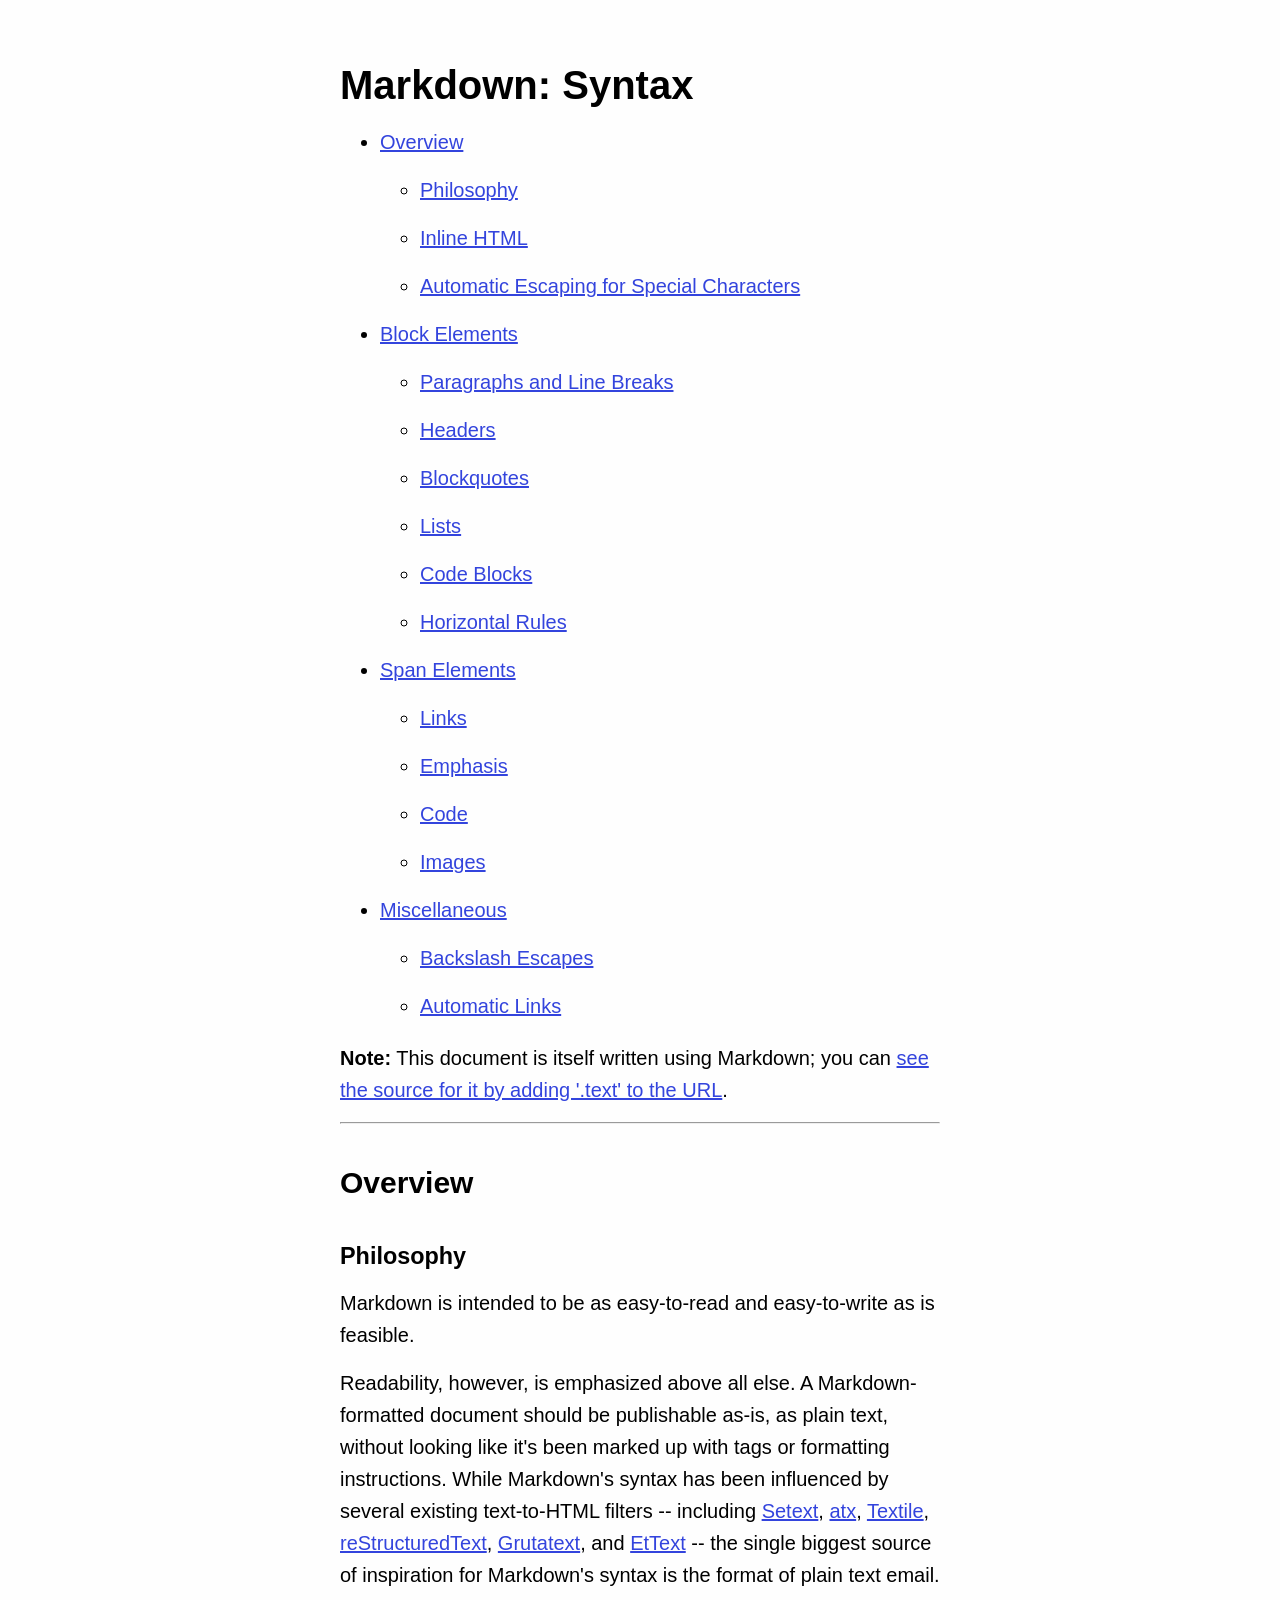
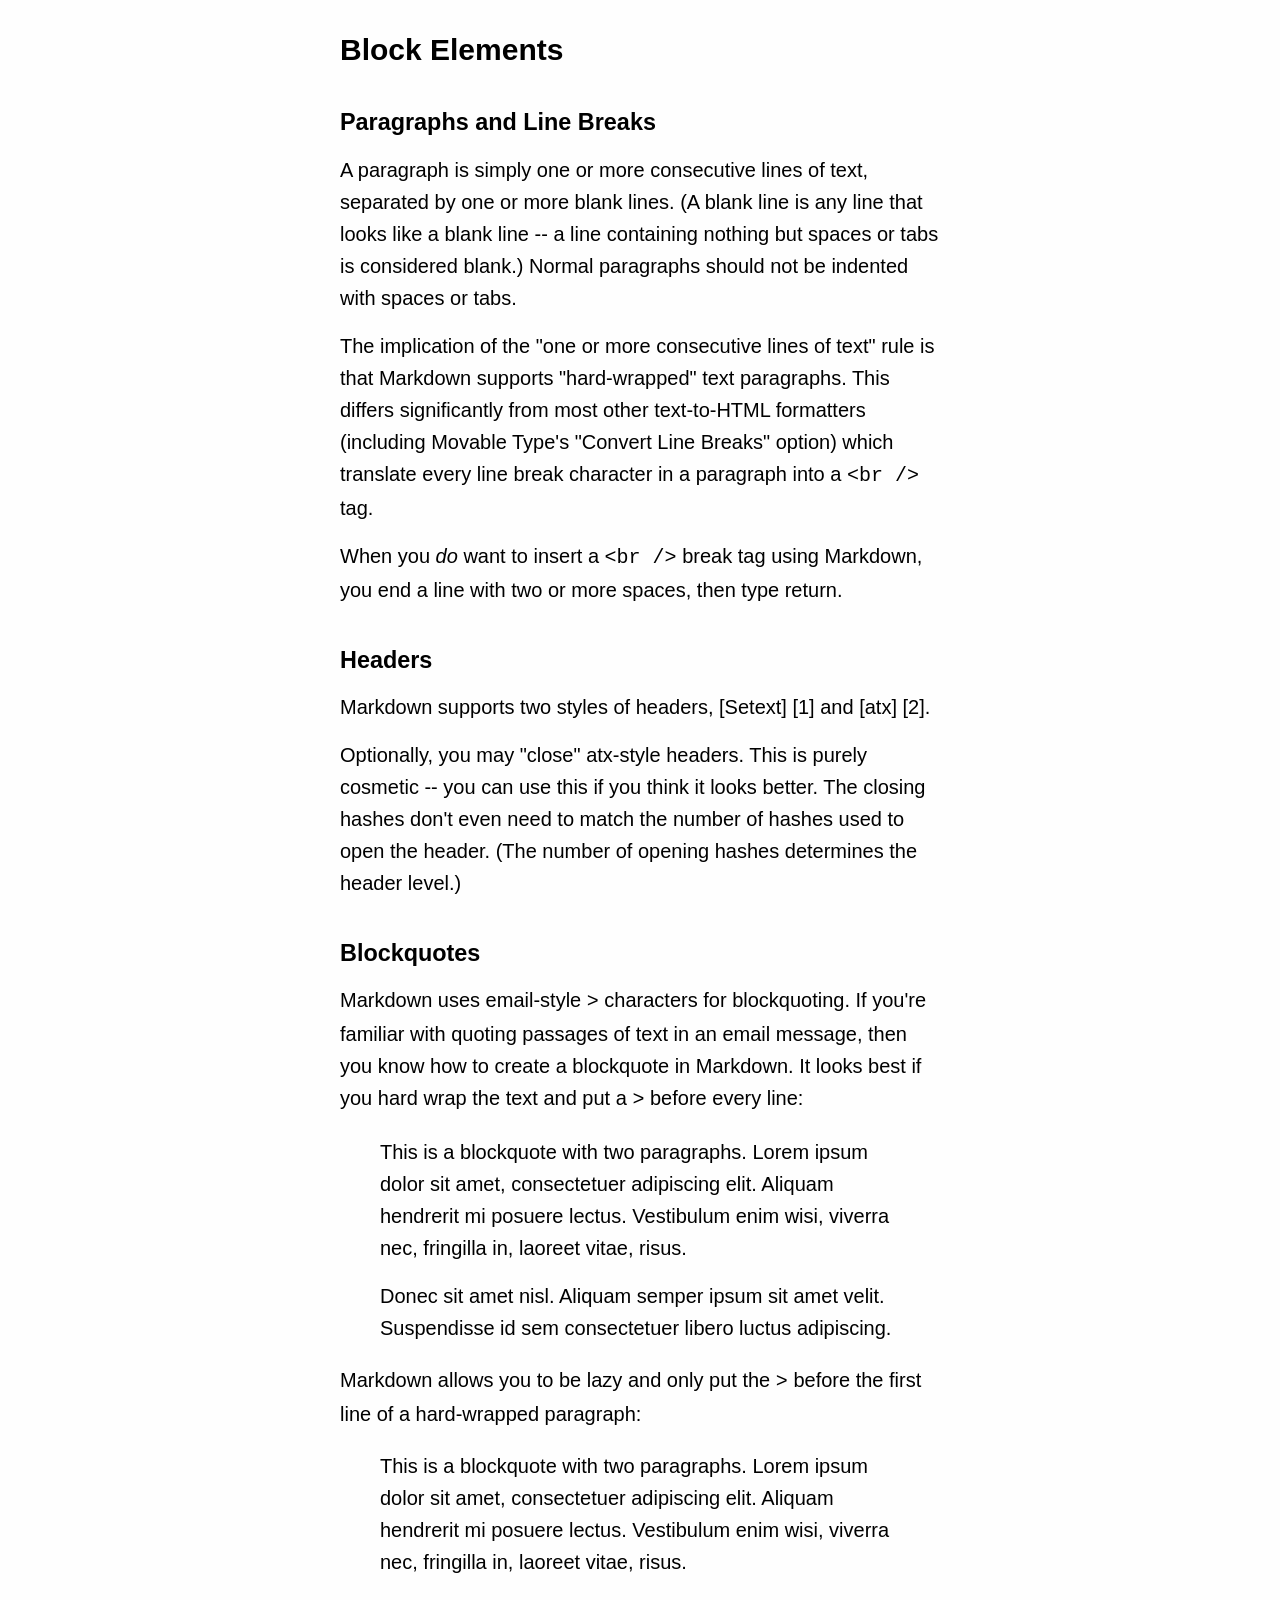
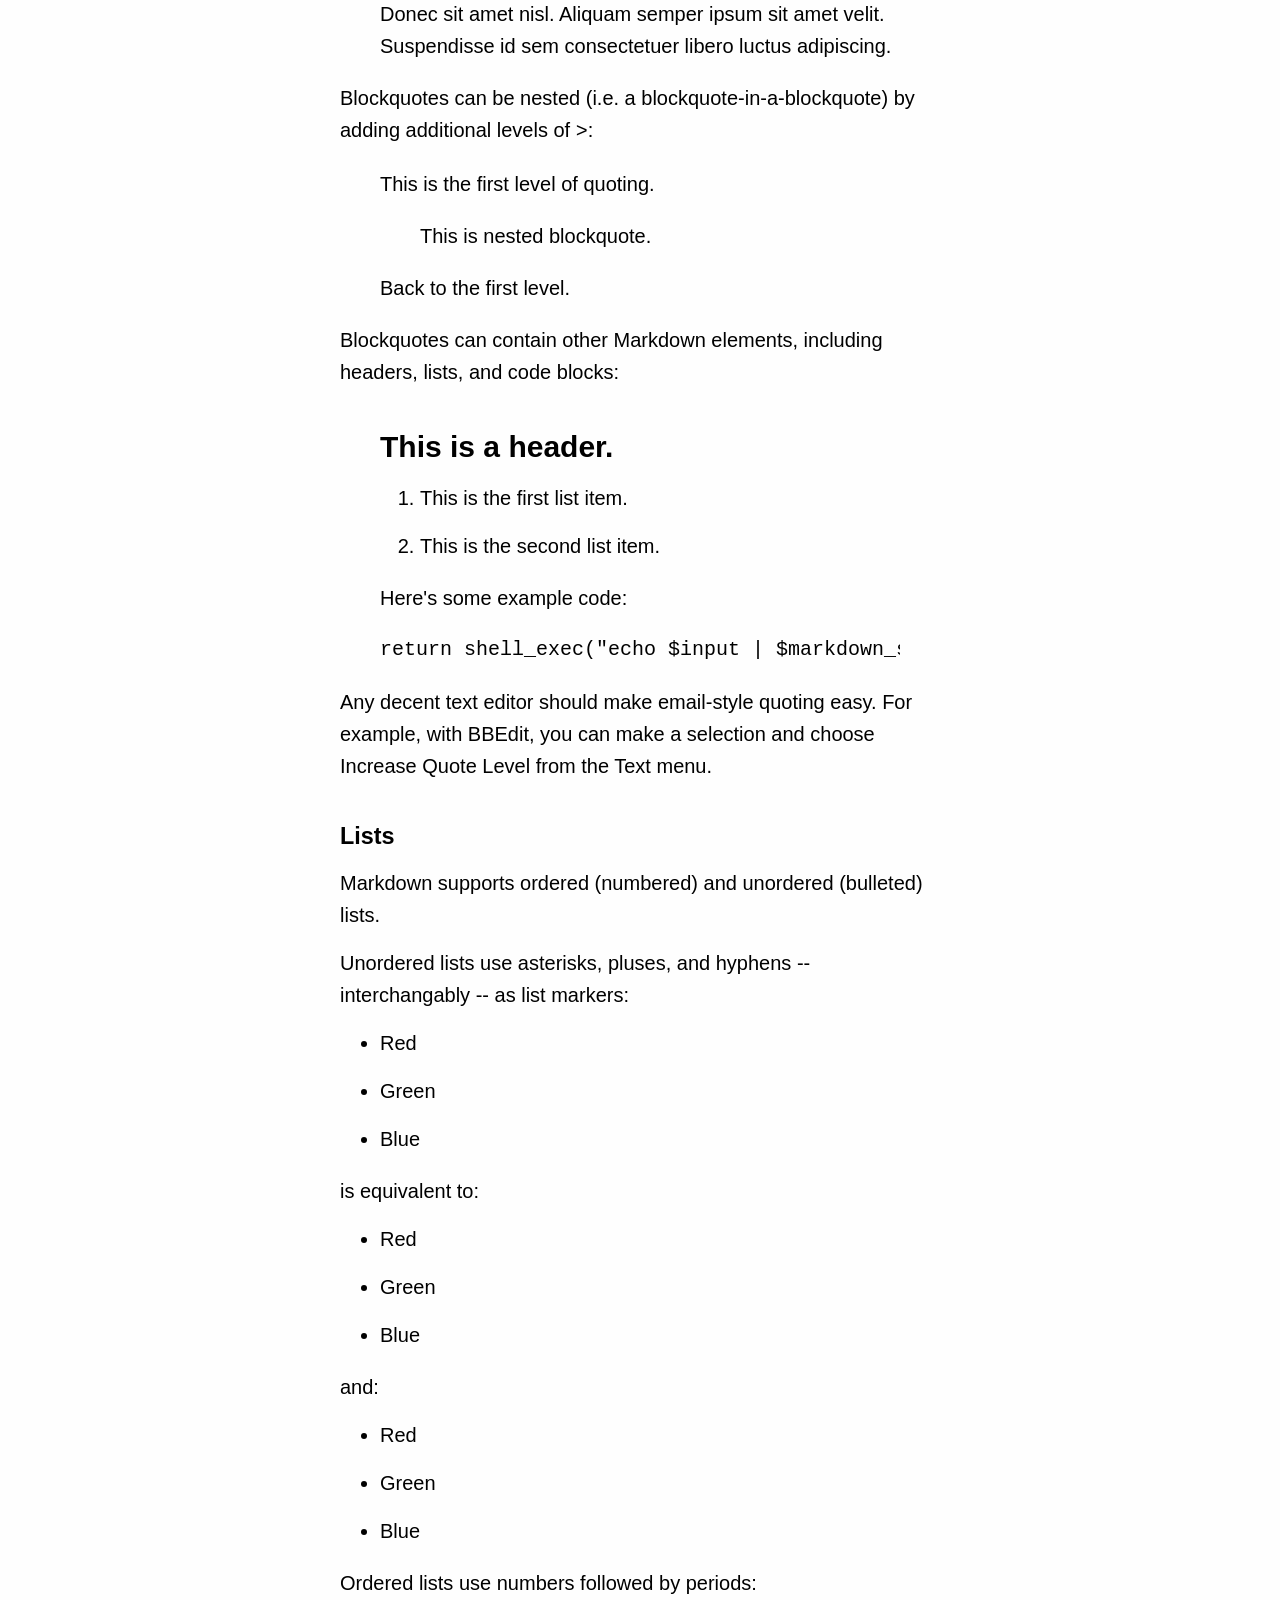
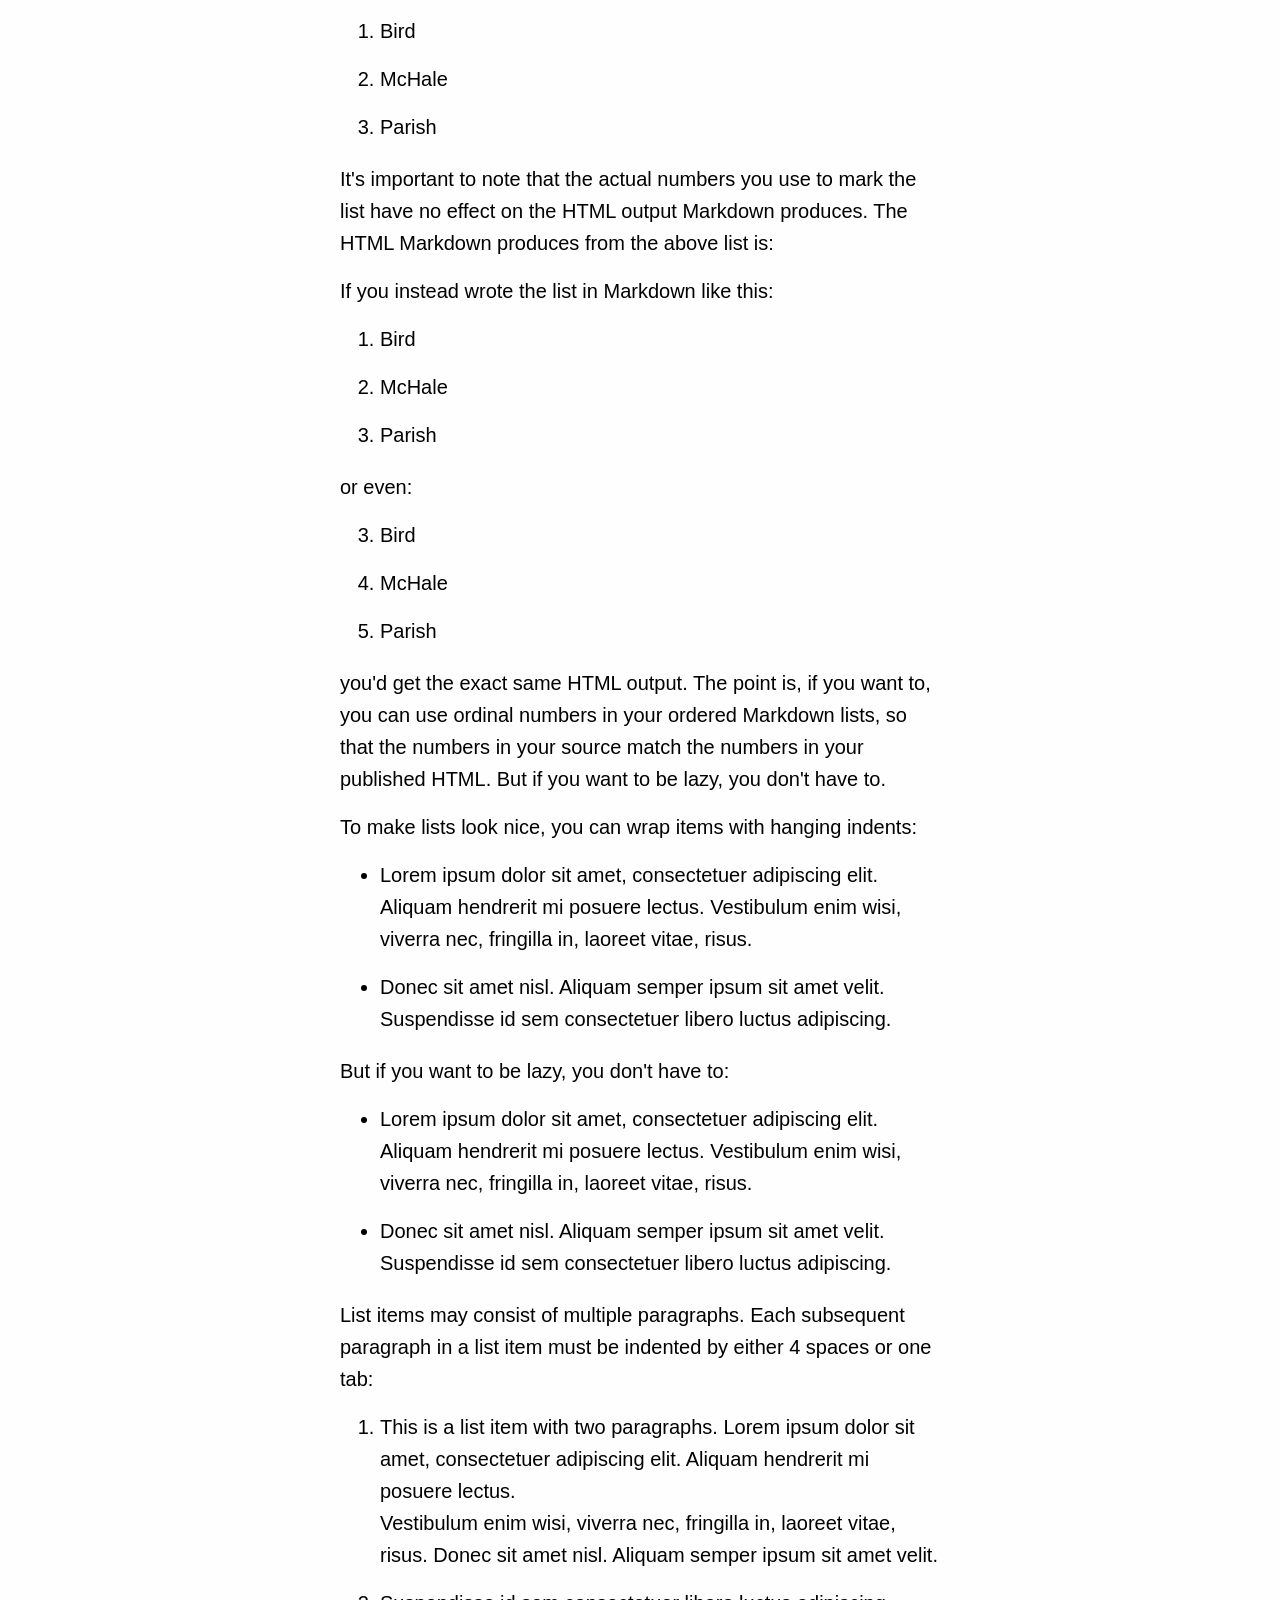
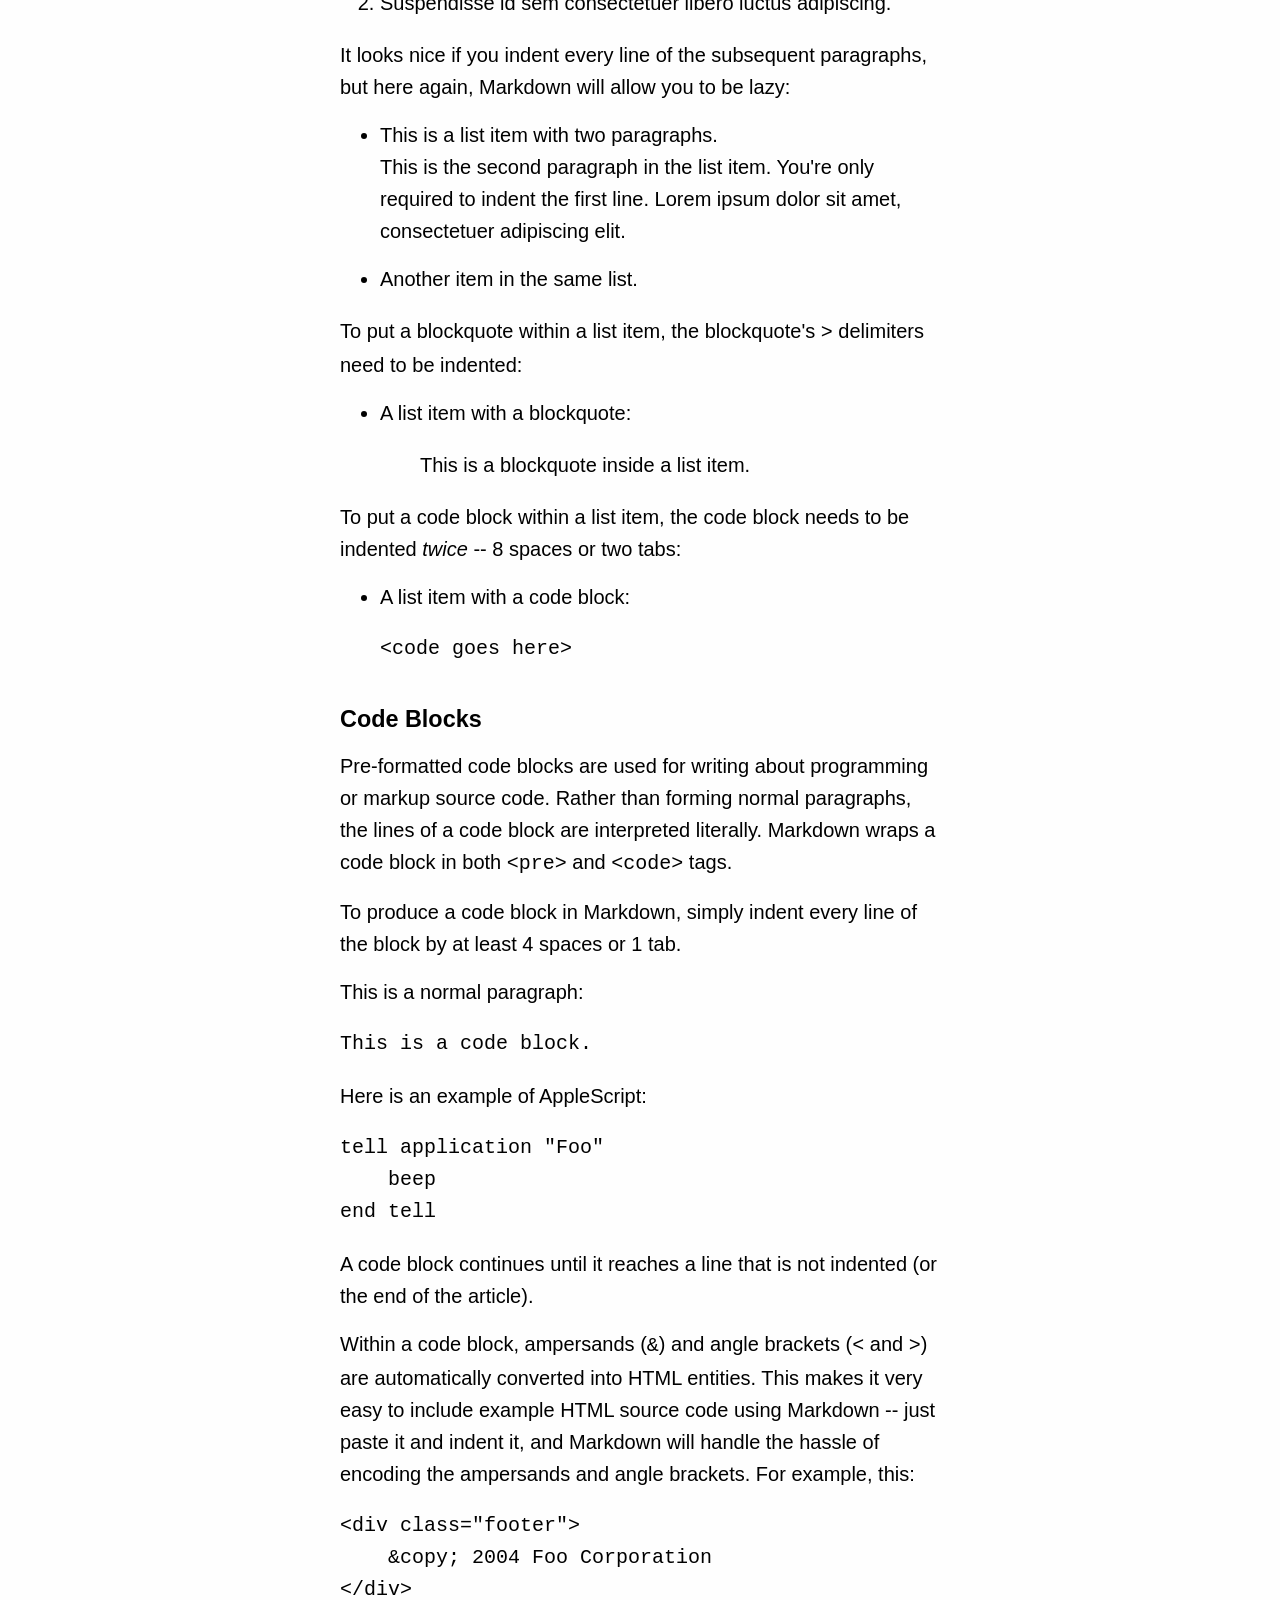
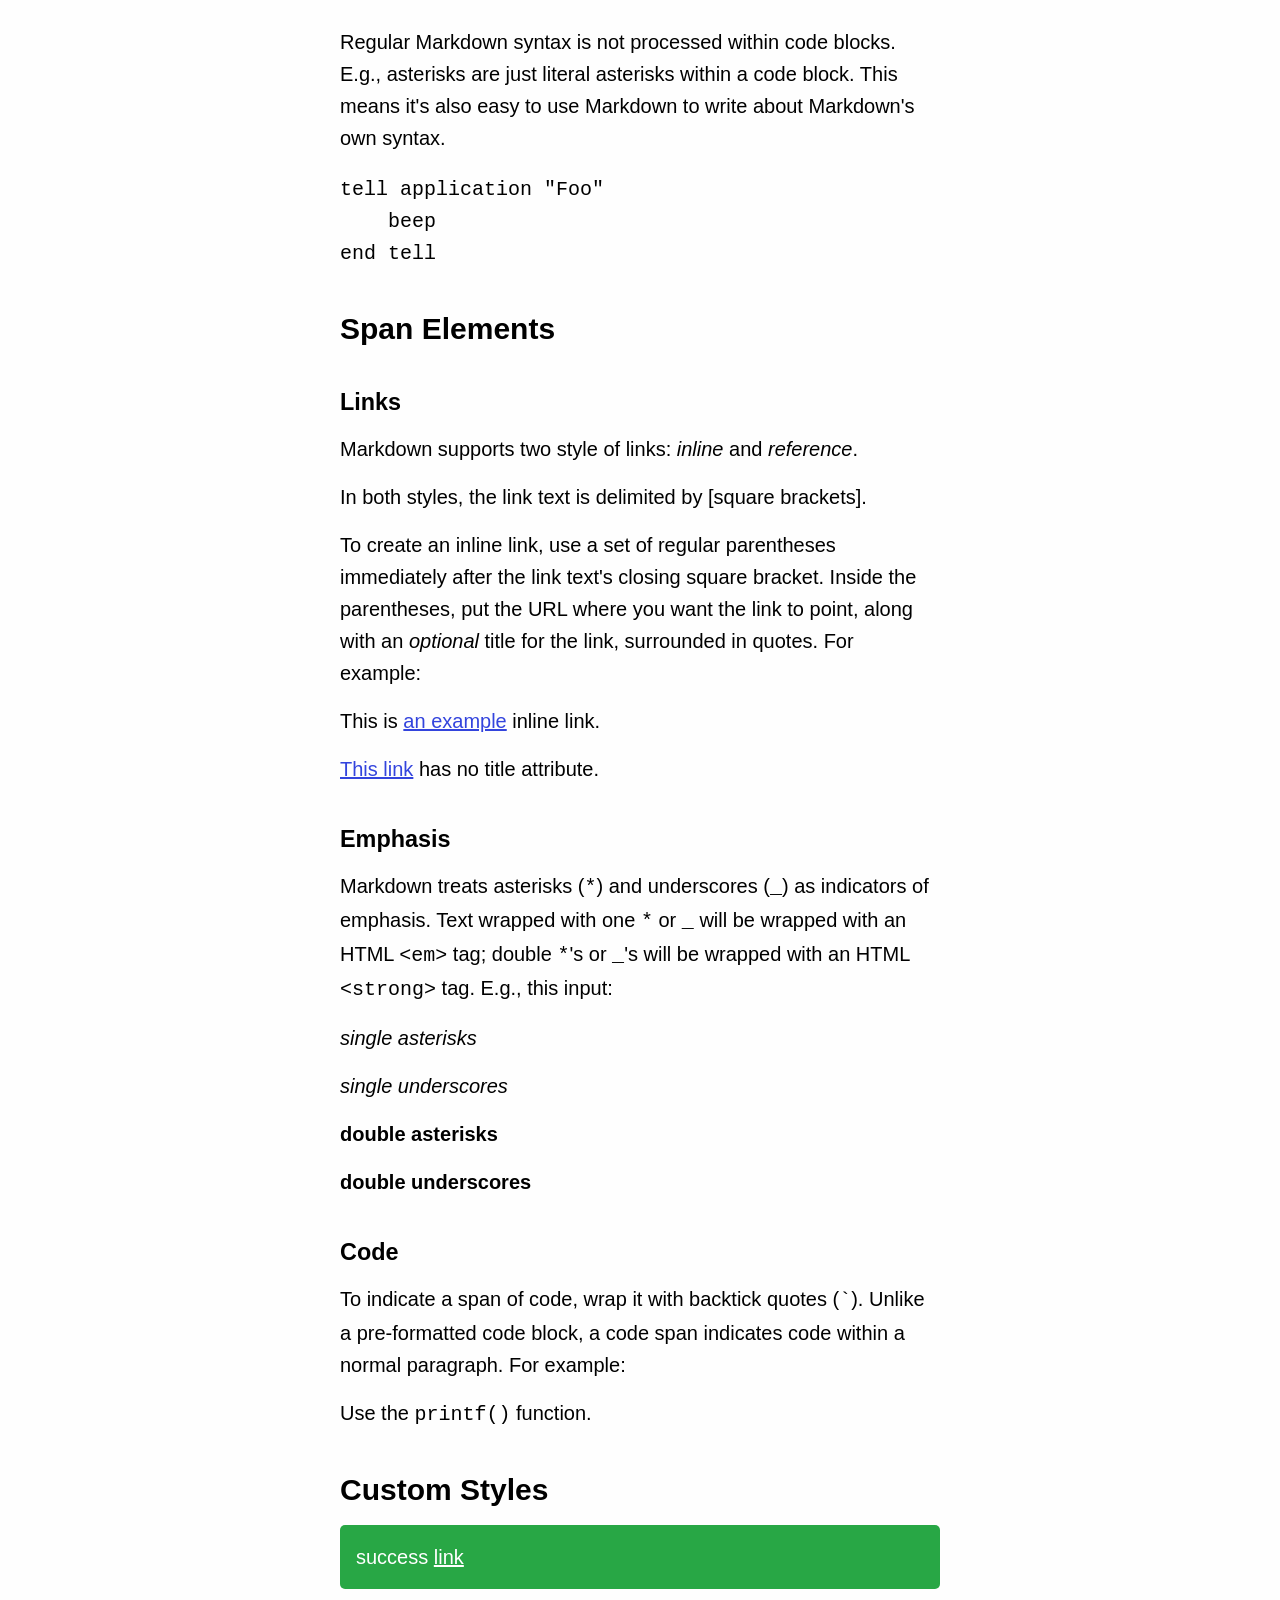
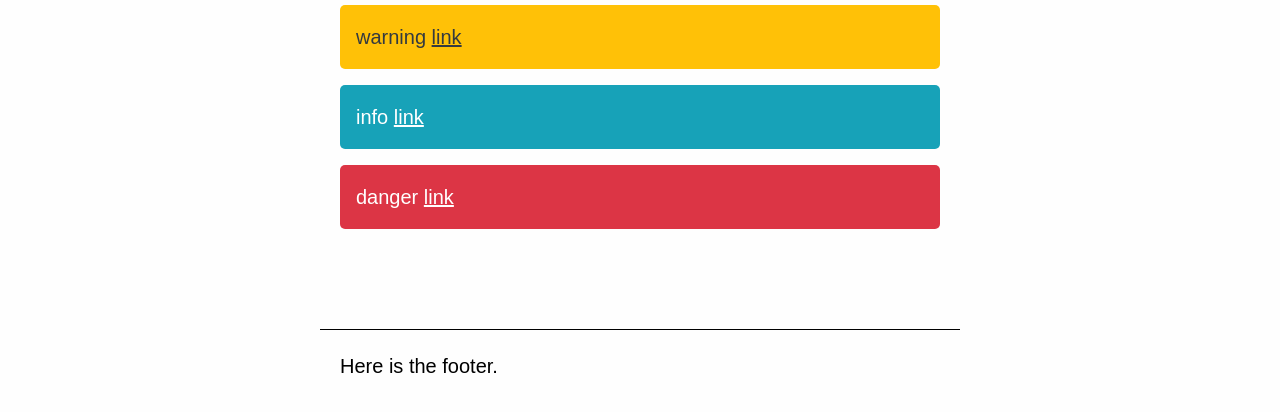
<file: index.html>
<!doctype html>
<html>
  <head>
    <title>Test</title>
    <meta name=viewport content="width=device-width, initial-scale=1">
    <link href=normalize.css rel=stylesheet>
    <link href=styles.css rel=stylesheet>
  </head>
  <body>
    <main>
<!--

MIT License

Copyright (c) 2017 Max Stoiber

Permission is hereby granted, free of charge, to any person obtaining a copy
of this software and associated documentation files (the "Software"), to deal
in the Software without restriction, including without limitation the rights
to use, copy, modify, merge, publish, distribute, sublicense, and/or sell
copies of the Software, and to permit persons to whom the Software is
furnished to do so, subject to the following conditions:

The above copyright notice and this permission notice shall be included in all
copies or substantial portions of the Software.

THE SOFTWARE IS PROVIDED "AS IS", WITHOUT WARRANTY OF ANY KIND, EXPRESS OR
IMPLIED, INCLUDING BUT NOT LIMITED TO THE WARRANTIES OF MERCHANTABILITY,
FITNESS FOR A PARTICULAR PURPOSE AND NONINFRINGEMENT. IN NO EVENT SHALL THE
AUTHORS OR COPYRIGHT HOLDERS BE LIABLE FOR ANY CLAIM, DAMAGES OR OTHER
LIABILITY, WHETHER IN AN ACTION OF CONTRACT, TORT OR OTHERWISE, ARISING FROM,
OUT OF OR IN CONNECTION WITH THE SOFTWARE OR THE USE OR OTHER DEALINGS IN THE
SOFTWARE.

-->
<h1>Markdown: Syntax</h1>
<ul>
<li><a href="#overview">Overview</a>
<ul>
<li><a href="#philosophy">Philosophy</a></li>
<li><a href="#html">Inline HTML</a></li>
<li><a href="#autoescape">Automatic Escaping for Special Characters</a></li>
</ul>
</li>
<li><a href="#block">Block Elements</a>
<ul>
<li><a href="#p">Paragraphs and Line Breaks</a></li>
<li><a href="#header">Headers</a></li>
<li><a href="#blockquote">Blockquotes</a></li>
<li><a href="#list">Lists</a></li>
<li><a href="#precode">Code Blocks</a></li>
<li><a href="#hr">Horizontal Rules</a></li>
</ul>
</li>
<li><a href="#span">Span Elements</a>
<ul>
<li><a href="#link">Links</a></li>
<li><a href="#em">Emphasis</a></li>
<li><a href="#code">Code</a></li>
<li><a href="#img">Images</a></li>
</ul>
</li>
<li><a href="#misc">Miscellaneous</a>
<ul>
<li><a href="#backslash">Backslash Escapes</a></li>
<li><a href="#autolink">Automatic Links</a></li>
</ul>
</li>
</ul>
<p><strong>Note:</strong> This document is itself written using Markdown; you
can <a href="/projects/markdown/syntax.text">see the source for it by adding '.text' to the URL</a>.</p>
<hr />
<h2>Overview</h2>
<h3>Philosophy</h3>
<p>Markdown is intended to be as easy-to-read and easy-to-write as is feasible.</p>
<p>Readability, however, is emphasized above all else. A Markdown-formatted
document should be publishable as-is, as plain text, without looking
like it's been marked up with tags or formatting instructions. While
Markdown's syntax has been influenced by several existing text-to-HTML
filters -- including <a href="http://docutils.sourceforge.net/mirror/setext.html">Setext</a>, <a href="http://www.aaronsw.com/2002/atx/">atx</a>, <a href="http://textism.com/tools/textile/">Textile</a>, <a href="http://docutils.sourceforge.net/rst.html">reStructuredText</a>,
<a href="http://www.triptico.com/software/grutatxt.html">Grutatext</a>, and <a href="http://ettext.taint.org/doc/">EtText</a> -- the single biggest source of
inspiration for Markdown's syntax is the format of plain text email.</p>
<h2>Block Elements</h2>
<h3>Paragraphs and Line Breaks</h3>
<p>A paragraph is simply one or more consecutive lines of text, separated
by one or more blank lines. (A blank line is any line that looks like a
blank line -- a line containing nothing but spaces or tabs is considered
blank.) Normal paragraphs should not be indented with spaces or tabs.</p>
<p>The implication of the &quot;one or more consecutive lines of text&quot; rule is
that Markdown supports &quot;hard-wrapped&quot; text paragraphs. This differs
significantly from most other text-to-HTML formatters (including Movable
Type's &quot;Convert Line Breaks&quot; option) which translate every line break
character in a paragraph into a <code>&lt;br /&gt;</code> tag.</p>
<p>When you <em>do</em> want to insert a <code>&lt;br /&gt;</code> break tag using Markdown, you
end a line with two or more spaces, then type return.</p>
<h3>Headers</h3>
<p>Markdown supports two styles of headers, [Setext] [1] and [atx] [2].</p>
<p>Optionally, you may &quot;close&quot; atx-style headers. This is purely
cosmetic -- you can use this if you think it looks better. The
closing hashes don't even need to match the number of hashes
used to open the header. (The number of opening hashes
determines the header level.)</p>
<h3>Blockquotes</h3>
<p>Markdown uses email-style <code>&gt;</code> characters for blockquoting. If you're
familiar with quoting passages of text in an email message, then you
know how to create a blockquote in Markdown. It looks best if you hard
wrap the text and put a <code>&gt;</code> before every line:</p>
<blockquote>
<p>This is a blockquote with two paragraphs. Lorem ipsum dolor sit amet,
consectetuer adipiscing elit. Aliquam hendrerit mi posuere lectus.
Vestibulum enim wisi, viverra nec, fringilla in, laoreet vitae, risus.</p>
<p>Donec sit amet nisl. Aliquam semper ipsum sit amet velit. Suspendisse
id sem consectetuer libero luctus adipiscing.</p>
</blockquote>
<p>Markdown allows you to be lazy and only put the <code>&gt;</code> before the first
line of a hard-wrapped paragraph:</p>
<blockquote>
<p>This is a blockquote with two paragraphs. Lorem ipsum dolor sit amet,
consectetuer adipiscing elit. Aliquam hendrerit mi posuere lectus.
Vestibulum enim wisi, viverra nec, fringilla in, laoreet vitae, risus.</p>
</blockquote>
<blockquote>
<p>Donec sit amet nisl. Aliquam semper ipsum sit amet velit. Suspendisse
id sem consectetuer libero luctus adipiscing.</p>
</blockquote>
<p>Blockquotes can be nested (i.e. a blockquote-in-a-blockquote) by
adding additional levels of <code>&gt;</code>:</p>
<blockquote>
<p>This is the first level of quoting.</p>
<blockquote>
<p>This is nested blockquote.</p>
</blockquote>
<p>Back to the first level.</p>
</blockquote>
<p>Blockquotes can contain other Markdown elements, including headers, lists,
and code blocks:</p>
<blockquote>
<h2>This is a header.</h2>
<ol>
<li>This is the first list item.</li>
<li>This is the second list item.</li>
</ol>
<p>Here's some example code:</p>
<pre><code>return shell_exec(&quot;echo $input | $markdown_script&quot;);
</code></pre>
</blockquote>
<p>Any decent text editor should make email-style quoting easy. For
example, with BBEdit, you can make a selection and choose Increase
Quote Level from the Text menu.</p>
<h3>Lists</h3>
<p>Markdown supports ordered (numbered) and unordered (bulleted) lists.</p>
<p>Unordered lists use asterisks, pluses, and hyphens -- interchangably
-- as list markers:</p>
<ul>
<li>Red</li>
<li>Green</li>
<li>Blue</li>
</ul>
<p>is equivalent to:</p>
<ul>
<li>Red</li>
<li>Green</li>
<li>Blue</li>
</ul>
<p>and:</p>
<ul>
<li>Red</li>
<li>Green</li>
<li>Blue</li>
</ul>
<p>Ordered lists use numbers followed by periods:</p>
<ol>
<li>Bird</li>
<li>McHale</li>
<li>Parish</li>
</ol>
<p>It's important to note that the actual numbers you use to mark the
list have no effect on the HTML output Markdown produces. The HTML
Markdown produces from the above list is:</p>
<p>If you instead wrote the list in Markdown like this:</p>
<ol>
<li>Bird</li>
<li>McHale</li>
<li>Parish</li>
</ol>
<p>or even:</p>
<ol start="3">
<li>Bird</li>
<li>McHale</li>
<li>Parish</li>
</ol>
<p>you'd get the exact same HTML output. The point is, if you want to,
you can use ordinal numbers in your ordered Markdown lists, so that
the numbers in your source match the numbers in your published HTML.
But if you want to be lazy, you don't have to.</p>
<p>To make lists look nice, you can wrap items with hanging indents:</p>
<ul>
<li>Lorem ipsum dolor sit amet, consectetuer adipiscing elit.
Aliquam hendrerit mi posuere lectus. Vestibulum enim wisi,
viverra nec, fringilla in, laoreet vitae, risus.</li>
<li>Donec sit amet nisl. Aliquam semper ipsum sit amet velit.
Suspendisse id sem consectetuer libero luctus adipiscing.</li>
</ul>
<p>But if you want to be lazy, you don't have to:</p>
<ul>
<li>Lorem ipsum dolor sit amet, consectetuer adipiscing elit.
Aliquam hendrerit mi posuere lectus. Vestibulum enim wisi,
viverra nec, fringilla in, laoreet vitae, risus.</li>
<li>Donec sit amet nisl. Aliquam semper ipsum sit amet velit.
Suspendisse id sem consectetuer libero luctus adipiscing.</li>
</ul>
<p>List items may consist of multiple paragraphs. Each subsequent
paragraph in a list item must be indented by either 4 spaces
or one tab:</p>
<ol>
<li>
<p>This is a list item with two paragraphs. Lorem ipsum dolor
sit amet, consectetuer adipiscing elit. Aliquam hendrerit
mi posuere lectus.</p>
<p>Vestibulum enim wisi, viverra nec, fringilla in, laoreet
vitae, risus. Donec sit amet nisl. Aliquam semper ipsum
sit amet velit.</p>
</li>
<li>
<p>Suspendisse id sem consectetuer libero luctus adipiscing.</p>
</li>
</ol>
<p>It looks nice if you indent every line of the subsequent
paragraphs, but here again, Markdown will allow you to be
lazy:</p>
<ul>
<li>
<p>This is a list item with two paragraphs.</p>
<p>This is the second paragraph in the list item. You're
only required to indent the first line. Lorem ipsum dolor
sit amet, consectetuer adipiscing elit.</p>
</li>
<li>
<p>Another item in the same list.</p>
</li>
</ul>
<p>To put a blockquote within a list item, the blockquote's <code>&gt;</code>
delimiters need to be indented:</p>
<ul>
<li>
<p>A list item with a blockquote:</p>
<blockquote>
<p>This is a blockquote
inside a list item.</p>
</blockquote>
</li>
</ul>
<p>To put a code block within a list item, the code block needs
to be indented <em>twice</em> -- 8 spaces or two tabs:</p>
<ul>
<li>
<p>A list item with a code block:</p>
<pre><code>&lt;code goes here&gt;
</code></pre>
</li>
</ul>
<h3>Code Blocks</h3>
<p>Pre-formatted code blocks are used for writing about programming or
markup source code. Rather than forming normal paragraphs, the lines
of a code block are interpreted literally. Markdown wraps a code block
in both <code>&lt;pre&gt;</code> and <code>&lt;code&gt;</code> tags.</p>
<p>To produce a code block in Markdown, simply indent every line of the
block by at least 4 spaces or 1 tab.</p>
<p>This is a normal paragraph:</p>
<pre><code>This is a code block.
</code></pre>
<p>Here is an example of AppleScript:</p>
<pre><code>tell application &quot;Foo&quot;
    beep
end tell
</code></pre>
<p>A code block continues until it reaches a line that is not indented
(or the end of the article).</p>
<p>Within a code block, ampersands (<code>&amp;</code>) and angle brackets (<code>&lt;</code> and <code>&gt;</code>)
are automatically converted into HTML entities. This makes it very
easy to include example HTML source code using Markdown -- just paste
it and indent it, and Markdown will handle the hassle of encoding the
ampersands and angle brackets. For example, this:</p>
<pre><code>&lt;div class=&quot;footer&quot;&gt;
    &amp;copy; 2004 Foo Corporation
&lt;/div&gt;
</code></pre>
<p>Regular Markdown syntax is not processed within code blocks. E.g.,
asterisks are just literal asterisks within a code block. This means
it's also easy to use Markdown to write about Markdown's own syntax.</p>
<pre><code>tell application &quot;Foo&quot;
    beep
end tell
</code></pre>
<h2>Span Elements</h2>
<h3>Links</h3>
<p>Markdown supports two style of links: <em>inline</em> and <em>reference</em>.</p>
<p>In both styles, the link text is delimited by [square brackets].</p>
<p>To create an inline link, use a set of regular parentheses immediately
after the link text's closing square bracket. Inside the parentheses,
put the URL where you want the link to point, along with an <em>optional</em>
title for the link, surrounded in quotes. For example:</p>
<p>This is <a href="http://example.com/">an example</a> inline link.</p>
<p><a href="http://example.net/">This link</a> has no title attribute.</p>
<h3>Emphasis</h3>
<p>Markdown treats asterisks (<code>*</code>) and underscores (<code>_</code>) as indicators of
emphasis. Text wrapped with one <code>*</code> or <code>_</code> will be wrapped with an
HTML <code>&lt;em&gt;</code> tag; double <code>*</code>'s or <code>_</code>'s will be wrapped with an HTML
<code>&lt;strong&gt;</code> tag. E.g., this input:</p>
<p><em>single asterisks</em></p>
<p><em>single underscores</em></p>
<p><strong>double asterisks</strong></p>
<p><strong>double underscores</strong></p>
<h3>Code</h3>
<p>To indicate a span of code, wrap it with backtick quotes (<code>`</code>).
Unlike a pre-formatted code block, a code span indicates code within a
normal paragraph. For example:</p>
<p>Use the <code>printf()</code> function.</p>
<h2>Custom Styles</h2>
<aside class="success">success <a href="/">link</a></aside>
<aside class="warning">warning <a href="/">link</a></aside>
<aside class="info">info <a href="/">link</a></aside>
<aside class="danger">danger <a href="/">link</a></aside>
    </main>
    <footer>
      <p>Here is the footer.</p>
    </footer>
  </body>
</html>
</file>
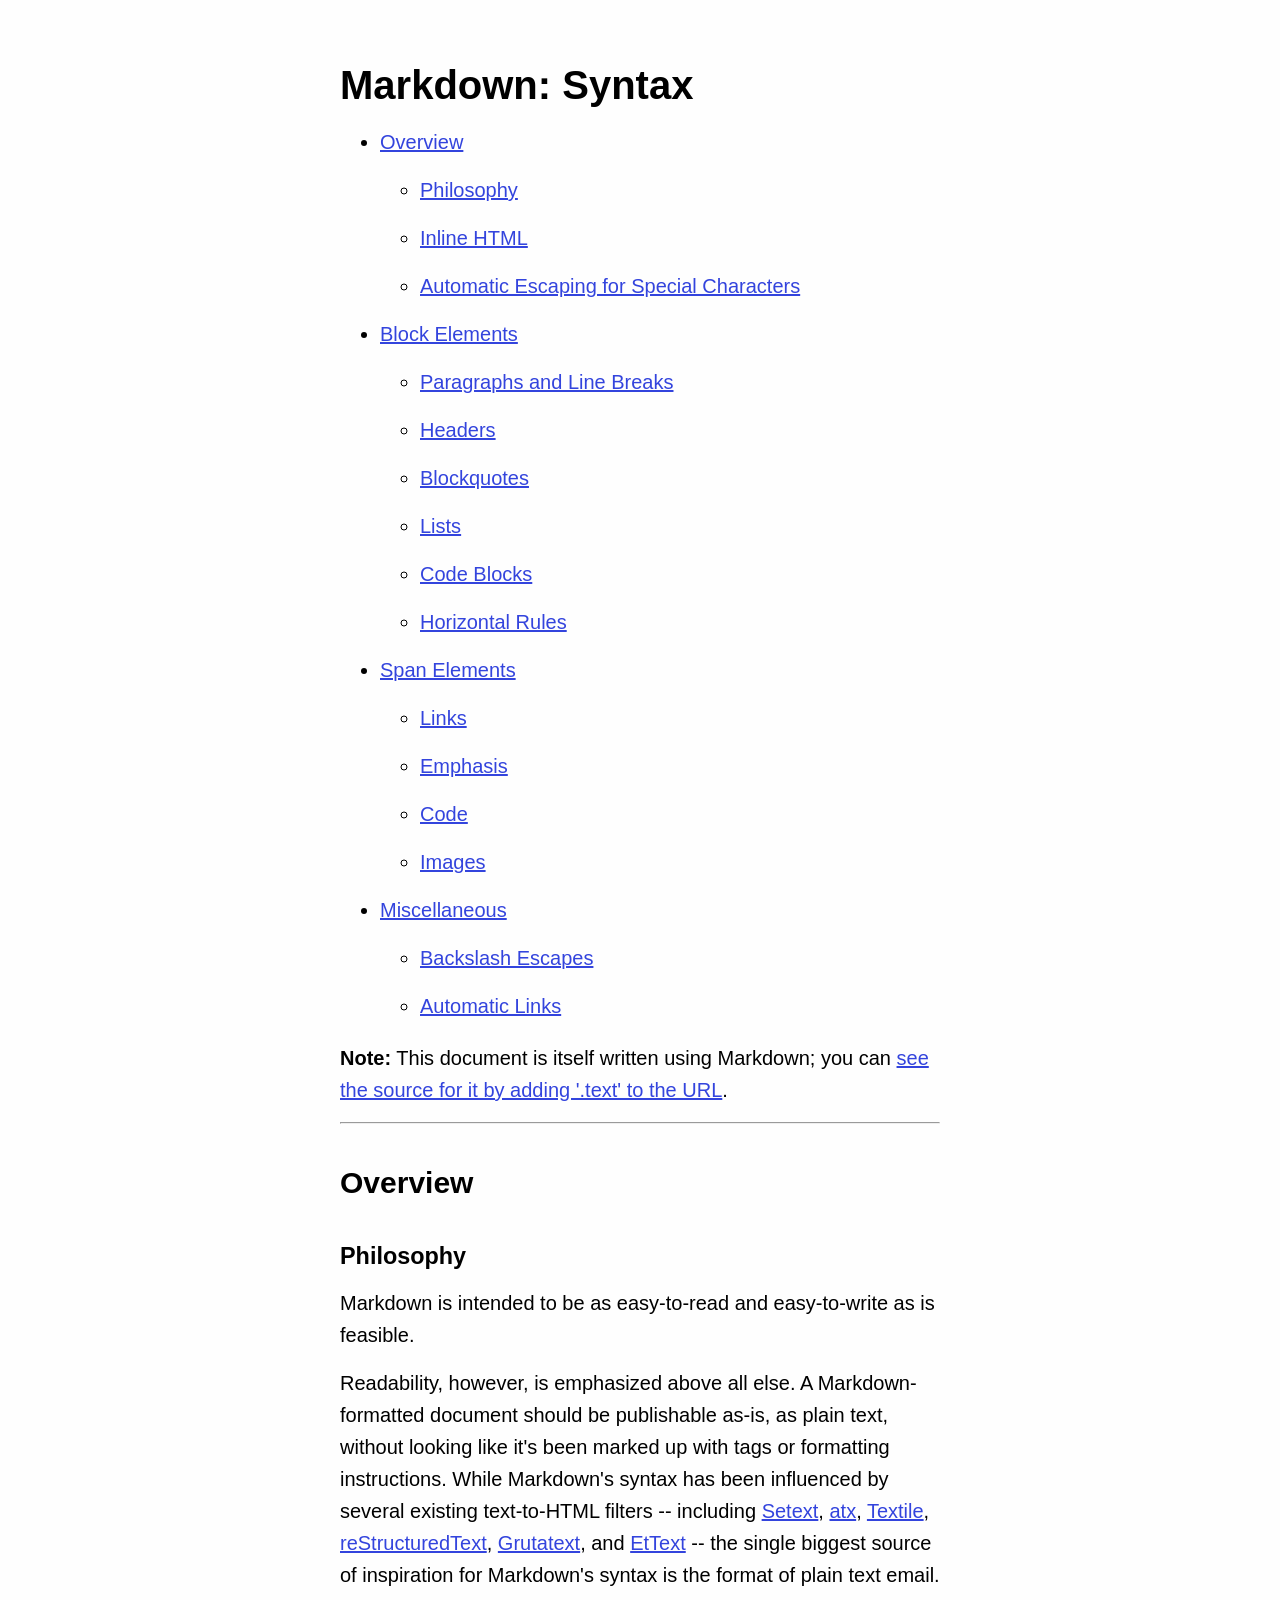
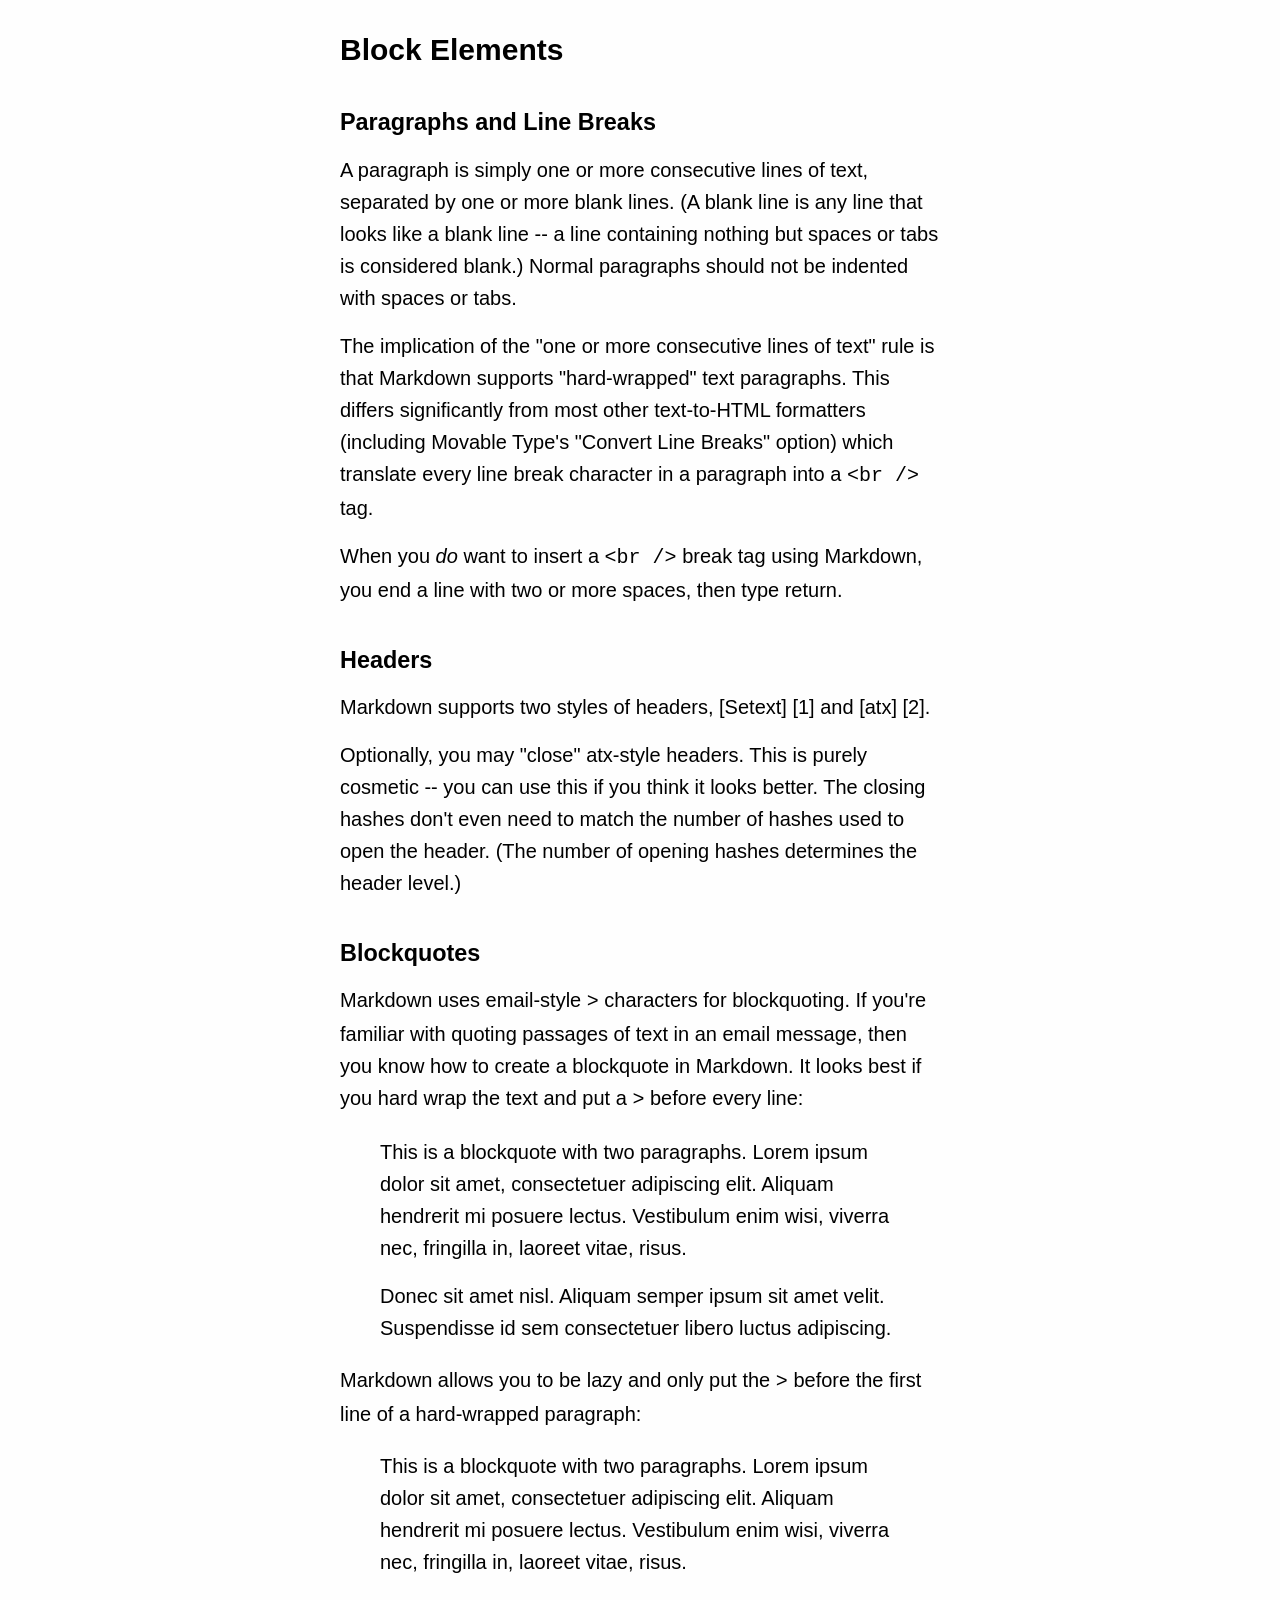
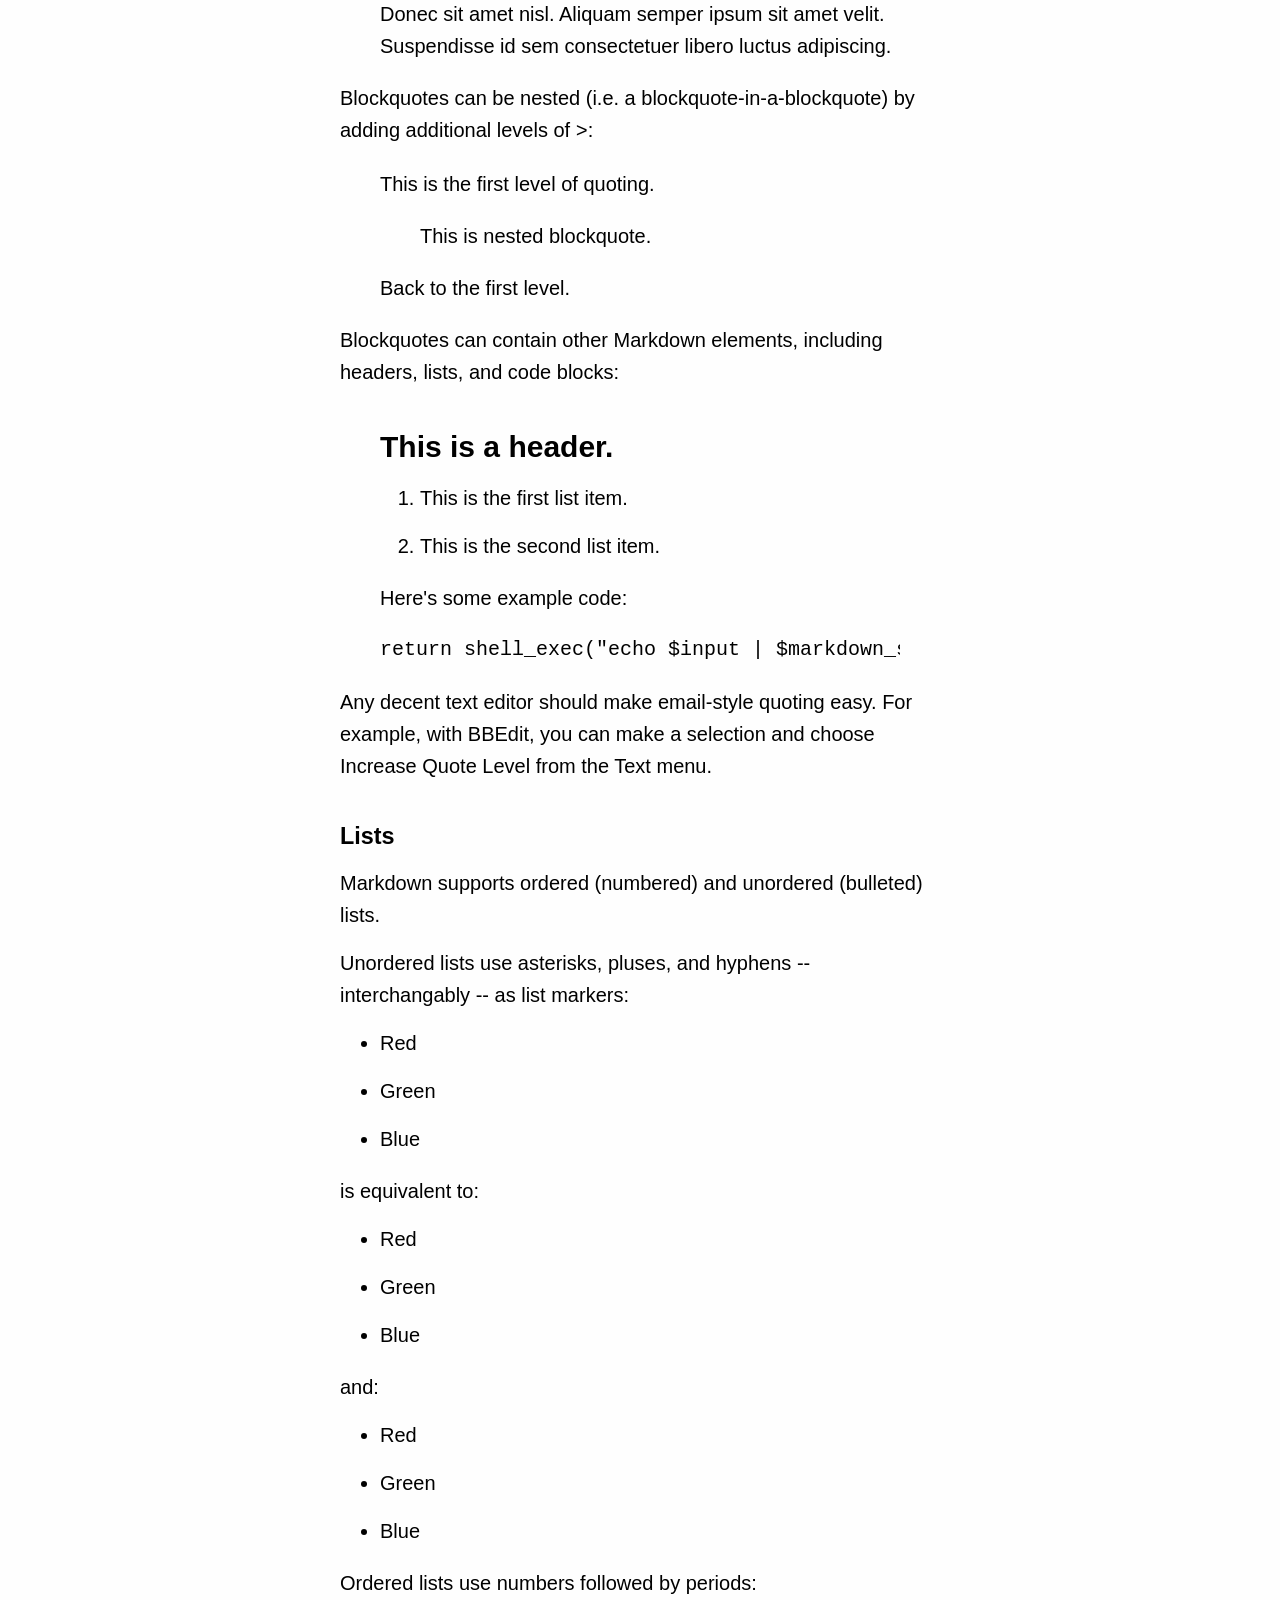
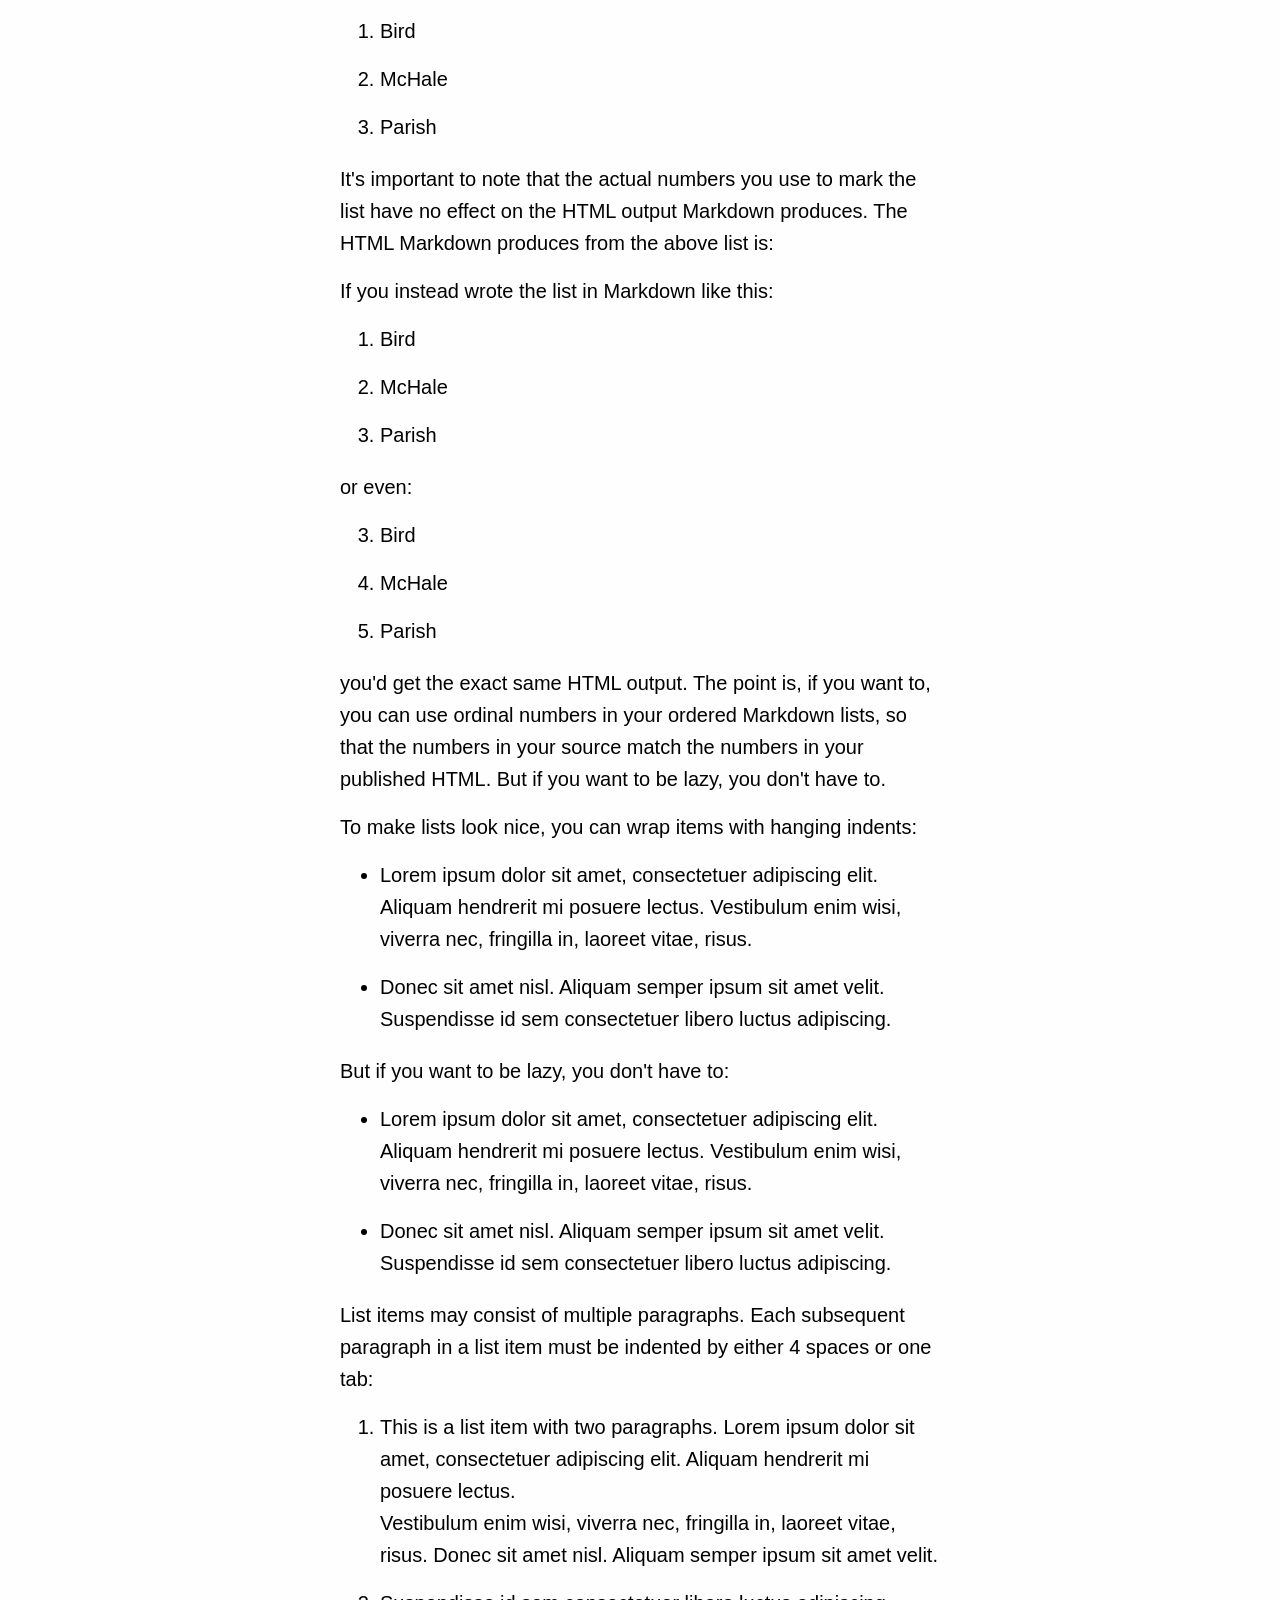
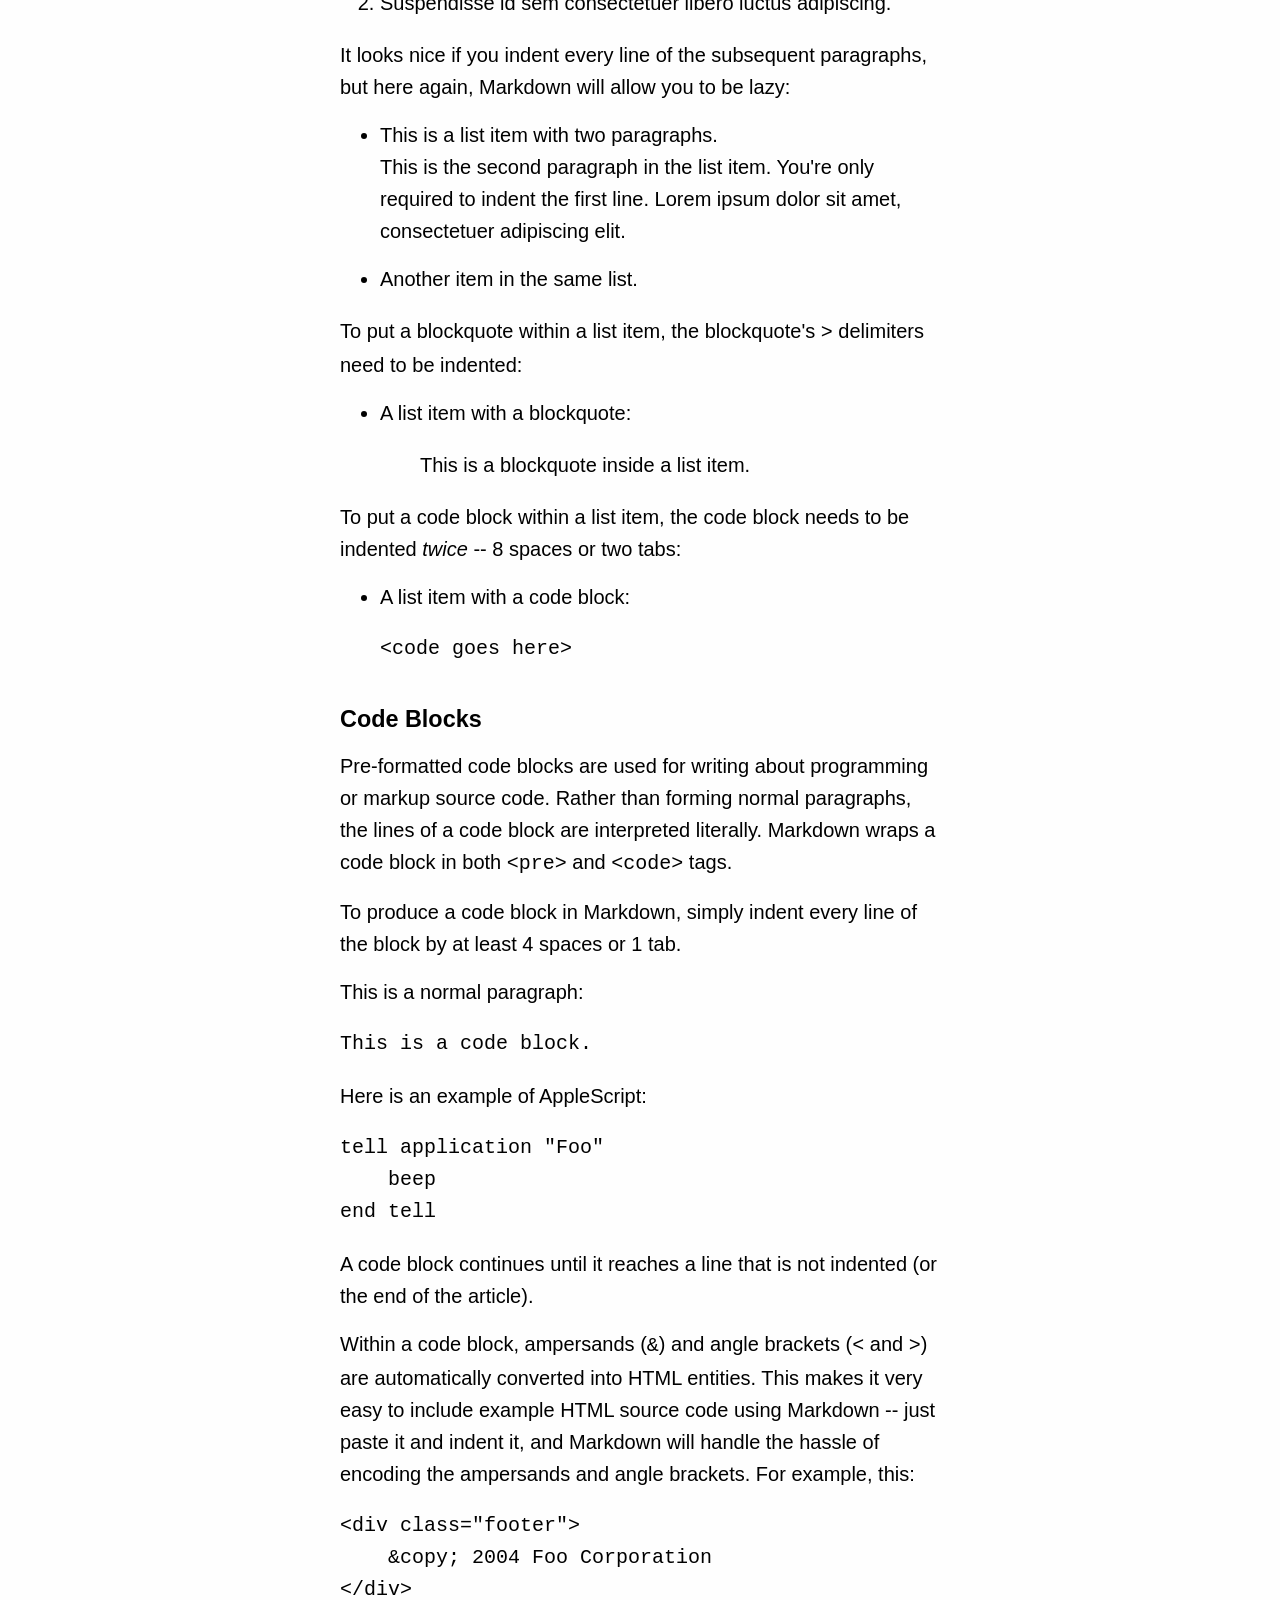
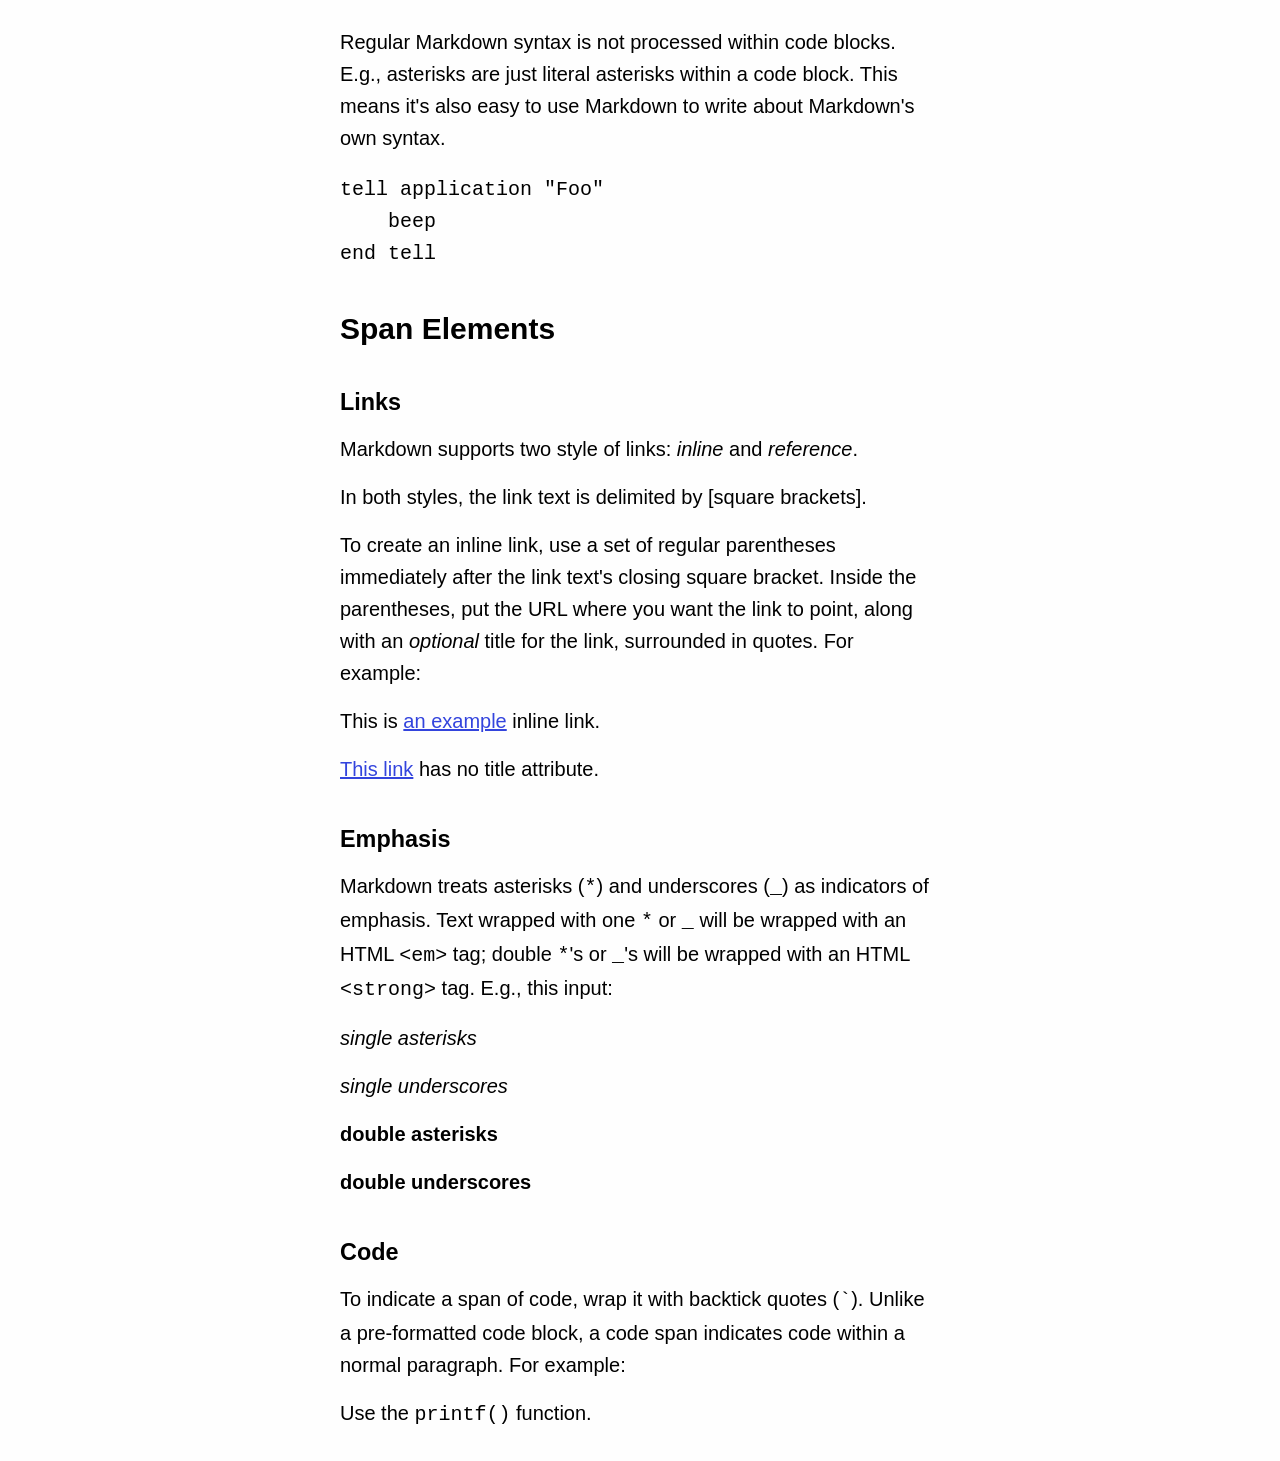
<file: TEST.html>
<!doctype html>
<html>
  <head>
    <title>Test</title>
    <link href=normalize.css rel=stylesheet>
    <link href=styles.css rel=stylesheet>
  </head>
  <body>
    <main>
<!--

MIT License

Copyright (c) 2017 Max Stoiber

Permission is hereby granted, free of charge, to any person obtaining a copy
of this software and associated documentation files (the "Software"), to deal
in the Software without restriction, including without limitation the rights
to use, copy, modify, merge, publish, distribute, sublicense, and/or sell
copies of the Software, and to permit persons to whom the Software is
furnished to do so, subject to the following conditions:

The above copyright notice and this permission notice shall be included in all
copies or substantial portions of the Software.

THE SOFTWARE IS PROVIDED "AS IS", WITHOUT WARRANTY OF ANY KIND, EXPRESS OR
IMPLIED, INCLUDING BUT NOT LIMITED TO THE WARRANTIES OF MERCHANTABILITY,
FITNESS FOR A PARTICULAR PURPOSE AND NONINFRINGEMENT. IN NO EVENT SHALL THE
AUTHORS OR COPYRIGHT HOLDERS BE LIABLE FOR ANY CLAIM, DAMAGES OR OTHER
LIABILITY, WHETHER IN AN ACTION OF CONTRACT, TORT OR OTHERWISE, ARISING FROM,
OUT OF OR IN CONNECTION WITH THE SOFTWARE OR THE USE OR OTHER DEALINGS IN THE
SOFTWARE.

-->
<h1>Markdown: Syntax</h1>
<ul>
<li><a href="#overview">Overview</a>
<ul>
<li><a href="#philosophy">Philosophy</a></li>
<li><a href="#html">Inline HTML</a></li>
<li><a href="#autoescape">Automatic Escaping for Special Characters</a></li>
</ul>
</li>
<li><a href="#block">Block Elements</a>
<ul>
<li><a href="#p">Paragraphs and Line Breaks</a></li>
<li><a href="#header">Headers</a></li>
<li><a href="#blockquote">Blockquotes</a></li>
<li><a href="#list">Lists</a></li>
<li><a href="#precode">Code Blocks</a></li>
<li><a href="#hr">Horizontal Rules</a></li>
</ul>
</li>
<li><a href="#span">Span Elements</a>
<ul>
<li><a href="#link">Links</a></li>
<li><a href="#em">Emphasis</a></li>
<li><a href="#code">Code</a></li>
<li><a href="#img">Images</a></li>
</ul>
</li>
<li><a href="#misc">Miscellaneous</a>
<ul>
<li><a href="#backslash">Backslash Escapes</a></li>
<li><a href="#autolink">Automatic Links</a></li>
</ul>
</li>
</ul>
<p><strong>Note:</strong> This document is itself written using Markdown; you
can <a href="/projects/markdown/syntax.text">see the source for it by adding '.text' to the URL</a>.</p>
<hr />
<h2>Overview</h2>
<h3>Philosophy</h3>
<p>Markdown is intended to be as easy-to-read and easy-to-write as is feasible.</p>
<p>Readability, however, is emphasized above all else. A Markdown-formatted
document should be publishable as-is, as plain text, without looking
like it's been marked up with tags or formatting instructions. While
Markdown's syntax has been influenced by several existing text-to-HTML
filters -- including <a href="http://docutils.sourceforge.net/mirror/setext.html">Setext</a>, <a href="http://www.aaronsw.com/2002/atx/">atx</a>, <a href="http://textism.com/tools/textile/">Textile</a>, <a href="http://docutils.sourceforge.net/rst.html">reStructuredText</a>,
<a href="http://www.triptico.com/software/grutatxt.html">Grutatext</a>, and <a href="http://ettext.taint.org/doc/">EtText</a> -- the single biggest source of
inspiration for Markdown's syntax is the format of plain text email.</p>
<h2>Block Elements</h2>
<h3>Paragraphs and Line Breaks</h3>
<p>A paragraph is simply one or more consecutive lines of text, separated
by one or more blank lines. (A blank line is any line that looks like a
blank line -- a line containing nothing but spaces or tabs is considered
blank.) Normal paragraphs should not be indented with spaces or tabs.</p>
<p>The implication of the &quot;one or more consecutive lines of text&quot; rule is
that Markdown supports &quot;hard-wrapped&quot; text paragraphs. This differs
significantly from most other text-to-HTML formatters (including Movable
Type's &quot;Convert Line Breaks&quot; option) which translate every line break
character in a paragraph into a <code>&lt;br /&gt;</code> tag.</p>
<p>When you <em>do</em> want to insert a <code>&lt;br /&gt;</code> break tag using Markdown, you
end a line with two or more spaces, then type return.</p>
<h3>Headers</h3>
<p>Markdown supports two styles of headers, [Setext] [1] and [atx] [2].</p>
<p>Optionally, you may &quot;close&quot; atx-style headers. This is purely
cosmetic -- you can use this if you think it looks better. The
closing hashes don't even need to match the number of hashes
used to open the header. (The number of opening hashes
determines the header level.)</p>
<h3>Blockquotes</h3>
<p>Markdown uses email-style <code>&gt;</code> characters for blockquoting. If you're
familiar with quoting passages of text in an email message, then you
know how to create a blockquote in Markdown. It looks best if you hard
wrap the text and put a <code>&gt;</code> before every line:</p>
<blockquote>
<p>This is a blockquote with two paragraphs. Lorem ipsum dolor sit amet,
consectetuer adipiscing elit. Aliquam hendrerit mi posuere lectus.
Vestibulum enim wisi, viverra nec, fringilla in, laoreet vitae, risus.</p>
<p>Donec sit amet nisl. Aliquam semper ipsum sit amet velit. Suspendisse
id sem consectetuer libero luctus adipiscing.</p>
</blockquote>
<p>Markdown allows you to be lazy and only put the <code>&gt;</code> before the first
line of a hard-wrapped paragraph:</p>
<blockquote>
<p>This is a blockquote with two paragraphs. Lorem ipsum dolor sit amet,
consectetuer adipiscing elit. Aliquam hendrerit mi posuere lectus.
Vestibulum enim wisi, viverra nec, fringilla in, laoreet vitae, risus.</p>
</blockquote>
<blockquote>
<p>Donec sit amet nisl. Aliquam semper ipsum sit amet velit. Suspendisse
id sem consectetuer libero luctus adipiscing.</p>
</blockquote>
<p>Blockquotes can be nested (i.e. a blockquote-in-a-blockquote) by
adding additional levels of <code>&gt;</code>:</p>
<blockquote>
<p>This is the first level of quoting.</p>
<blockquote>
<p>This is nested blockquote.</p>
</blockquote>
<p>Back to the first level.</p>
</blockquote>
<p>Blockquotes can contain other Markdown elements, including headers, lists,
and code blocks:</p>
<blockquote>
<h2>This is a header.</h2>
<ol>
<li>This is the first list item.</li>
<li>This is the second list item.</li>
</ol>
<p>Here's some example code:</p>
<pre><code>return shell_exec(&quot;echo $input | $markdown_script&quot;);
</code></pre>
</blockquote>
<p>Any decent text editor should make email-style quoting easy. For
example, with BBEdit, you can make a selection and choose Increase
Quote Level from the Text menu.</p>
<h3>Lists</h3>
<p>Markdown supports ordered (numbered) and unordered (bulleted) lists.</p>
<p>Unordered lists use asterisks, pluses, and hyphens -- interchangably
-- as list markers:</p>
<ul>
<li>Red</li>
<li>Green</li>
<li>Blue</li>
</ul>
<p>is equivalent to:</p>
<ul>
<li>Red</li>
<li>Green</li>
<li>Blue</li>
</ul>
<p>and:</p>
<ul>
<li>Red</li>
<li>Green</li>
<li>Blue</li>
</ul>
<p>Ordered lists use numbers followed by periods:</p>
<ol>
<li>Bird</li>
<li>McHale</li>
<li>Parish</li>
</ol>
<p>It's important to note that the actual numbers you use to mark the
list have no effect on the HTML output Markdown produces. The HTML
Markdown produces from the above list is:</p>
<p>If you instead wrote the list in Markdown like this:</p>
<ol>
<li>Bird</li>
<li>McHale</li>
<li>Parish</li>
</ol>
<p>or even:</p>
<ol start="3">
<li>Bird</li>
<li>McHale</li>
<li>Parish</li>
</ol>
<p>you'd get the exact same HTML output. The point is, if you want to,
you can use ordinal numbers in your ordered Markdown lists, so that
the numbers in your source match the numbers in your published HTML.
But if you want to be lazy, you don't have to.</p>
<p>To make lists look nice, you can wrap items with hanging indents:</p>
<ul>
<li>Lorem ipsum dolor sit amet, consectetuer adipiscing elit.
Aliquam hendrerit mi posuere lectus. Vestibulum enim wisi,
viverra nec, fringilla in, laoreet vitae, risus.</li>
<li>Donec sit amet nisl. Aliquam semper ipsum sit amet velit.
Suspendisse id sem consectetuer libero luctus adipiscing.</li>
</ul>
<p>But if you want to be lazy, you don't have to:</p>
<ul>
<li>Lorem ipsum dolor sit amet, consectetuer adipiscing elit.
Aliquam hendrerit mi posuere lectus. Vestibulum enim wisi,
viverra nec, fringilla in, laoreet vitae, risus.</li>
<li>Donec sit amet nisl. Aliquam semper ipsum sit amet velit.
Suspendisse id sem consectetuer libero luctus adipiscing.</li>
</ul>
<p>List items may consist of multiple paragraphs. Each subsequent
paragraph in a list item must be indented by either 4 spaces
or one tab:</p>
<ol>
<li>
<p>This is a list item with two paragraphs. Lorem ipsum dolor
sit amet, consectetuer adipiscing elit. Aliquam hendrerit
mi posuere lectus.</p>
<p>Vestibulum enim wisi, viverra nec, fringilla in, laoreet
vitae, risus. Donec sit amet nisl. Aliquam semper ipsum
sit amet velit.</p>
</li>
<li>
<p>Suspendisse id sem consectetuer libero luctus adipiscing.</p>
</li>
</ol>
<p>It looks nice if you indent every line of the subsequent
paragraphs, but here again, Markdown will allow you to be
lazy:</p>
<ul>
<li>
<p>This is a list item with two paragraphs.</p>
<p>This is the second paragraph in the list item. You're
only required to indent the first line. Lorem ipsum dolor
sit amet, consectetuer adipiscing elit.</p>
</li>
<li>
<p>Another item in the same list.</p>
</li>
</ul>
<p>To put a blockquote within a list item, the blockquote's <code>&gt;</code>
delimiters need to be indented:</p>
<ul>
<li>
<p>A list item with a blockquote:</p>
<blockquote>
<p>This is a blockquote
inside a list item.</p>
</blockquote>
</li>
</ul>
<p>To put a code block within a list item, the code block needs
to be indented <em>twice</em> -- 8 spaces or two tabs:</p>
<ul>
<li>
<p>A list item with a code block:</p>
<pre><code>&lt;code goes here&gt;
</code></pre>
</li>
</ul>
<h3>Code Blocks</h3>
<p>Pre-formatted code blocks are used for writing about programming or
markup source code. Rather than forming normal paragraphs, the lines
of a code block are interpreted literally. Markdown wraps a code block
in both <code>&lt;pre&gt;</code> and <code>&lt;code&gt;</code> tags.</p>
<p>To produce a code block in Markdown, simply indent every line of the
block by at least 4 spaces or 1 tab.</p>
<p>This is a normal paragraph:</p>
<pre><code>This is a code block.
</code></pre>
<p>Here is an example of AppleScript:</p>
<pre><code>tell application &quot;Foo&quot;
    beep
end tell
</code></pre>
<p>A code block continues until it reaches a line that is not indented
(or the end of the article).</p>
<p>Within a code block, ampersands (<code>&amp;</code>) and angle brackets (<code>&lt;</code> and <code>&gt;</code>)
are automatically converted into HTML entities. This makes it very
easy to include example HTML source code using Markdown -- just paste
it and indent it, and Markdown will handle the hassle of encoding the
ampersands and angle brackets. For example, this:</p>
<pre><code>&lt;div class=&quot;footer&quot;&gt;
    &amp;copy; 2004 Foo Corporation
&lt;/div&gt;
</code></pre>
<p>Regular Markdown syntax is not processed within code blocks. E.g.,
asterisks are just literal asterisks within a code block. This means
it's also easy to use Markdown to write about Markdown's own syntax.</p>
<pre><code>tell application &quot;Foo&quot;
    beep
end tell
</code></pre>
<h2>Span Elements</h2>
<h3>Links</h3>
<p>Markdown supports two style of links: <em>inline</em> and <em>reference</em>.</p>
<p>In both styles, the link text is delimited by [square brackets].</p>
<p>To create an inline link, use a set of regular parentheses immediately
after the link text's closing square bracket. Inside the parentheses,
put the URL where you want the link to point, along with an <em>optional</em>
title for the link, surrounded in quotes. For example:</p>
<p>This is <a href="http://example.com/">an example</a> inline link.</p>
<p><a href="http://example.net/">This link</a> has no title attribute.</p>
<h3>Emphasis</h3>
<p>Markdown treats asterisks (<code>*</code>) and underscores (<code>_</code>) as indicators of
emphasis. Text wrapped with one <code>*</code> or <code>_</code> will be wrapped with an
HTML <code>&lt;em&gt;</code> tag; double <code>*</code>'s or <code>_</code>'s will be wrapped with an HTML
<code>&lt;strong&gt;</code> tag. E.g., this input:</p>
<p><em>single asterisks</em></p>
<p><em>single underscores</em></p>
<p><strong>double asterisks</strong></p>
<p><strong>double underscores</strong></p>
<h3>Code</h3>
<p>To indicate a span of code, wrap it with backtick quotes (<code>`</code>).
Unlike a pre-formatted code block, a code span indicates code within a
normal paragraph. For example:</p>
<p>Use the <code>printf()</code> function.</p>
    </main>
  </body>
</html>
</file>
